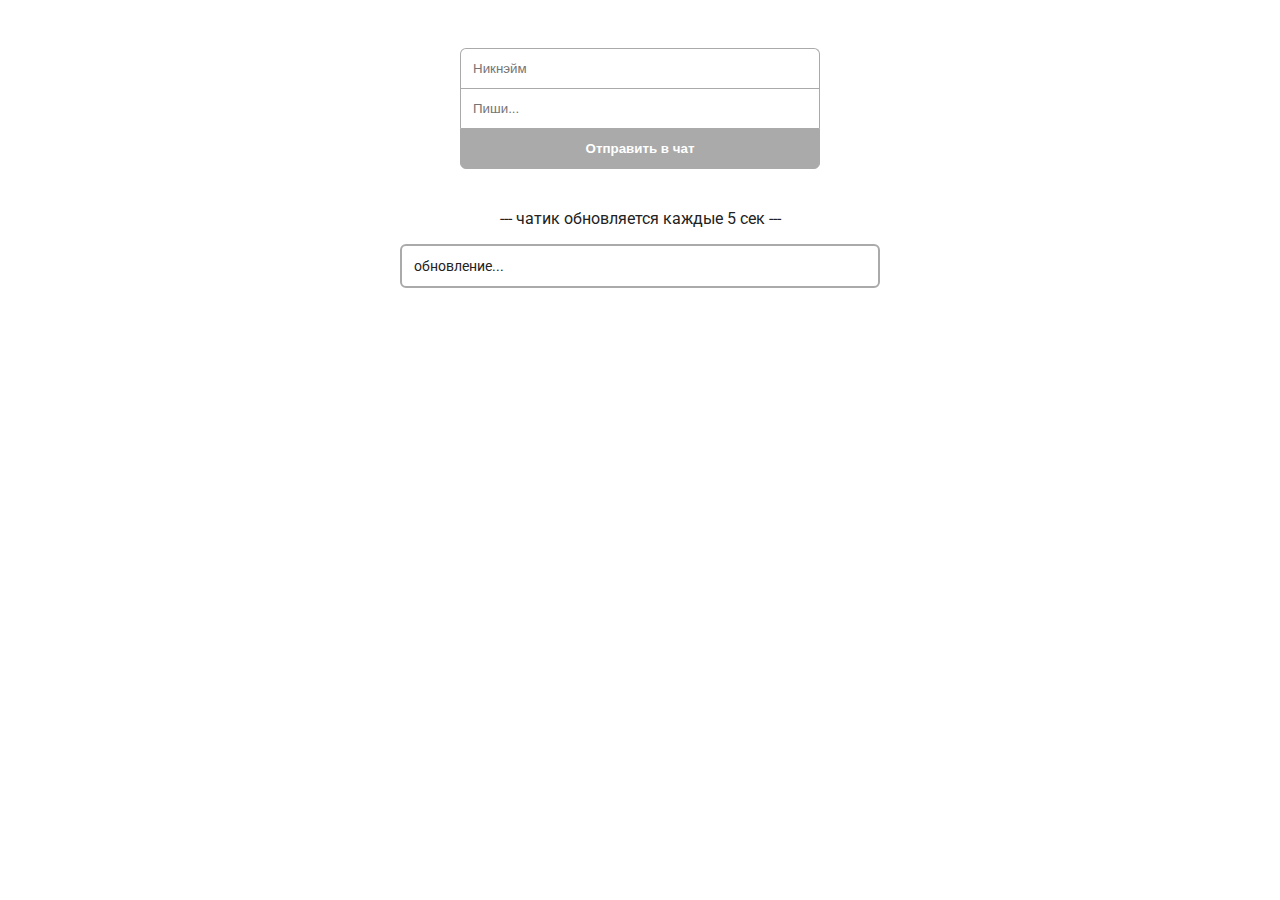
<file: chat/index.html>
<!DOCTYPE html>
<html>

<head>
    <title>chat</title>
    <meta charset="utf-8" />
    <meta http-equiv="X-UA-Compatible" content="IE=edge" />
    <meta name="viewport" content="width=device-width, initial-scale=1" />
    <meta http-equiv="Cache-control" content="no-cache">
    <meta http-equiv="Expires" content="-1">
    <link rel="shortcut icon" href="../www/img/logo/favicon.svg">
    <link rel="stylesheet" type="text/css" href="style/style.css">
    <script type="text/javascript" src="../www/js/jquery.min.js"></script>
</head>

<body>
    <div align="center" class="block">
        <p id="note"></p>
        <input id="login" type="text" placeholder="Никнэйм" autocomplete="off" required /><br />
        <input id="text" type="text" placeholder="Пиши..." autocomplete="off" required /><br />
        <input id="send" type="button" value="Отправить в чат" onclick="getData();" />

        <div style="width:100%;" align="center">
            <p>--- чатик обновляется каждые 5 сек ---</p>
            <div id="content">обновление...</div>
        </div><br><br>

    </div>
    <script>
        setInterval(function() {
            let date = new Date().getTime() / 1000;
            let link = 'text/content.txt?cache=' + date;
            let xhr = new XMLHttpRequest();
            xhr.open('GET', link, false);
            xhr.send();
            let list = xhr.responseText;
            document.getElementById('content').innerHTML = list;
        }, 5000);

        function getData() {

            let login = document.getElementById('login').value;
            let text = document.getElementById('text').value;
            let send = document.getElementById('send');
            let note = document.getElementById('note');

            if (text != '' && login != '') {

                let dataes = '<b>' + login + '</b>: ' + text;
                $.ajax({
                    type: "POST",
                    url: "add.php",
                    data: 'data=' + dataes,
                    success: function(response) {
                        return;
                    }
                });
                send.value = 'Отправлено!';
                console.log('send');
                send.style.background = 'green';
                send.style.borderColor = 'green';

                document.getElementById('text').value = '';
                setTimeout(function() {
                    send.value = 'Отправить в чат';
                    send.style.background = '#999';
                    send.style.borderColor = '#999';
                }, 2000);
            }
            else {
                note.innerHTML = 'Заполните поля!';
                setTimeout(function() {
                    note.innerHTML = '';
                }, 2000);
            }
        }
    </script>
</body>

</html>
</file>
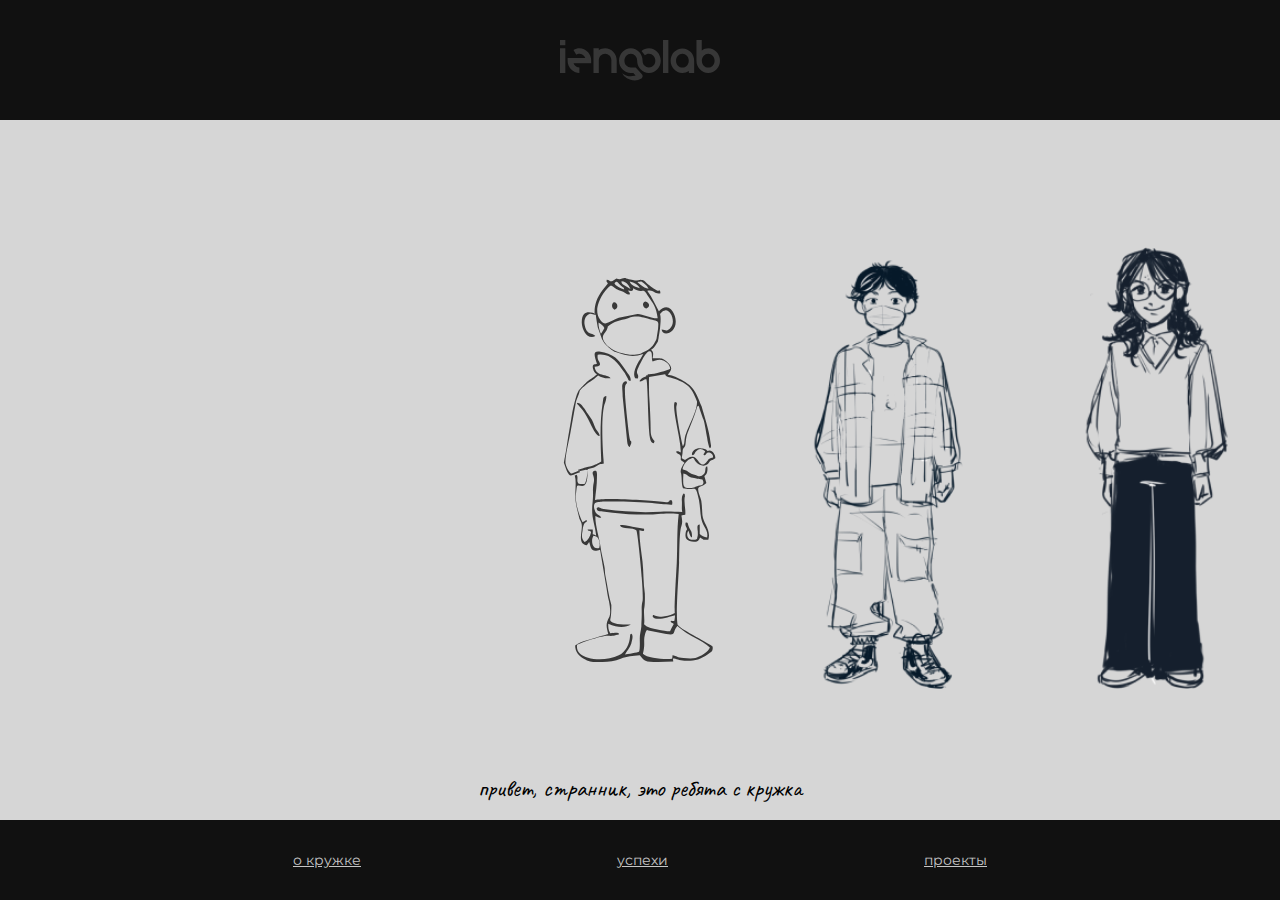
<file: www/index.html>
<!DOCTYPE html>
<html lang="ru">

<head>
    <meta charset="UTF-8">
    <meta name="viewport" content="width=device-width, initial-scale=1.0">
    <meta http-equiv="X-UA-Compatible" content="ie=edge">
    <title>iengolab</title>
    <link rel="shortcut icon" href="img/logo/favicon.svg">
    <link rel="preconnect" href="https://fonts.googleapis.com">
    <link rel="preconnect" href="https://fonts.gstatic.com" crossorigin>
    <!-- подключаем шрифты Montserrat и Caveat -->
    <link href="https://fonts.googleapis.com/css2?family=Caveat&family=Montserrat:wght@400;700&display=swap" rel="stylesheet">
    <link rel="stylesheet" href="css/style.css">
    <!-- файл скачан с https://ajax.googleapis.com/ajax/libs/jquery/1/jquery.min.js -->
    <script type="text/javascript" src="js/jquery.min.js"></script>
</head>

<body>

    <div class="wrapper">
        <div class="header">
            <img src="img/logo/iengolab.svg" alt="">
        </div>
        <div class="main" id="main">
            <div class="content">
                <div class="person"></div>
                <div class="circle"></div>
            </div>
            <div class="content__desc">
                привет, странник, это ребята с кружка
            </div>
        </div>
        <div class="footer">
            <div class="footer_nav">о кружке</div>
            <div class="footer_nav">успехи</div>
            <div class="footer_nav">проекты</div>
        </div>
    </div>
    <!-- подключаем файл с js-скриптами -->
    <script src="js/script.js"></script>
</body>

</html>
</file>
<file: chat/style/style.css>
@import url('https://fonts.googleapis.com/css2?family=Roboto:wght@400;700&display=swap');

body {
    width: 100%;
    margin: 0px;
    padding: 0;
    align-items: center;
    font-family: 'Roboto', sans-serif;
    color: #222;
}

input {
    padding: 12px;
    width: 100%;
    max-width: 360px;
    border: 1px solid #aaa;
    box-sizing: border-box;
}

.block {
    width: 100%;
    box-sizing: border-box;
    text-align: center;
    padding: 12px;
}

#note {
    color: red;
    font-size: 12px;
}

#content {
    width: 100%;
    max-width: 480px;
    border: 2px solid #aaa;
    border-radius: 6px;
    box-sizing: border-box;
    padding: 12px;
    font-size: 14px;
    text-align: left;
}

#content b {
    color: red;
}

#content p {
    color: #aaa;
    font-size: 12px;
    margin: 0px;
}

#login {
    margin-top: 24px;
    border-radius: 6px 6px 0px 0px;
}

input[type="text"] {
    border-bottom: 0px;
}

input[type="button"] {
    margin-bottom: 24px;
    border-radius: 0px 0px 6px 6px;
    cursor: pointer;
    font-weight: bold;
    background: #aaa;
    transition: 0.25s;
    color: white;
}

@media only screen and (max-device-width: 480px) {
    img {
        margin: 12px;
        height: 80px;
    }

    img:hover {
        height: 120px;
    }
}
</file>
<file: www/css/style.css>
body {
    margin: 0;
    font-family: 'Montserrat';
    /*  vh - сокращение от view-height,
        то есть максимальная видимая высота окна
        vw - соответственно view-width */
    max-height: 100vh;
    width: 100%;
}

.wrapper {
    display: flex;
    flex-direction: column;
    max-height: 100vh;
    width: 100%;
}

.header {
    background: #111111;
    display: flex;
    align-items: center;
    justify-content: center;
    min-height: 120px;
    z-index: 1001;
}

.main {
    flex-grow: 1;
    display: flex;
    align-items: center;
    background: #D6D6D6;
    width: 100%;
    height: calc(100vh - 200px);
    box-sizing: border-box;
    justify-content: center;
    flex-direction: column;
}

.circle {
    position: fixed;
    left: 0px;
    top: 0px;
    width: 240px;
    height: 240px;
    background: #f4f4f4;
    border-radius: 50%;
    background: radial-gradient(50% 50% at 50% 50%, #F4F4F4 0%, rgba(255, 255, 255, 0) 100%);
    transition: 0.25s;
    z-index: 1000;
}

.content {
    width: 100%;
    height: calc(100% - 64px);
}

.content__desc {
    display: flex;
    justify-content: center;
    align-items: center;
    width: 100%;
    height: 100%;
    max-height: 64px;
    font-family: 'Caveat';
    font-style: normal;
    font-weight: 400;
    font-size: 24px;
    line-height: 20px;
    box-sizing: border-box;
}

.content__desc div {
    color: #f4f4f4;
    padding: 8px 24px;
    box-sizing: border-box;
    background: #D64646;
    border-radius: 4px;
    cursor: pointer;
    z-index: 1001;
    transition: 0.25s;
    font-family: 'Montserrat';
    font-size: 16px;
    opacity: 0.75;
}

.content__desc div:hover {
    opacity: 1;
}

.person {
    display: flex;
    align-items: flex-end;
    justify-content: flex-start;
    flex-direction: row;
    width: auto;
    height: 100%;
    overflow: auto;
    overflow-y: hidden;
    flex-wrap: nowrap;
    padding: 0px 50%;
    z-index: 1001;
}

.person::-webkit-scrollbar {
    /* width: 4px; */
    height: 4px;
    background-color: rgba(244, 244, 244, 0.5);
    opacity: 0.5;
}

.person::-webkit-scrollbar-thumb {
    background: #111;
    opacity: 0.5;
    border-radius: 2px;
    cursor: none;
}

.person__card {
    width: auto;
    height: 95%;
    box-sizing: border-box;
    transition: 0.75s;
    z-index: 1001;
    cursor: pointer;
    padding: 8px 24px;
    position: relative;
}

.person__img {
    height: 90%;
    transition: 0.25s;
}

.person__img img,
.person__img object,
.person__img svg {
    height: 100%;
}

.person__img_light {
    position: absolute;
    top: 120px;
    left: 0px;
    width: calc(100%);
}

.person__name {
    text-align: center;
    font-family: 'Caveat';
    font-style: normal;
    font-weight: 400;
    font-size: 24px;
    transition: 0.25s;
    height: 10%;
    box-sizing: border-box;
    display: flex;
    justify-content: center;
    align-items: flex-start;
    padding-top: 4px;
    opacity: 0;
}

.footer {
    background: #111111;
    display: flex;
    align-items: center;
    justify-content: center;
    min-height: 80px;
    flex-direction: row;
    z-index: 1001;
}

.footer_nav {
    font-style: normal;
    font-weight: 400;
    font-size: 14px;
    color: rgba(244, 244, 244, 0.8);
    margin: 0 10%;
    text-decoration: underline;
    cursor: pointer;
}

path {
    transition: 0.25s;
}

/* стили для экранов с максимальной шириной в 480 пикселей */
@media screen and (max-width: 480px) {

    .main {
        padding: 0px;
    }

    .person__card {
        padding: 8px 16px;
    }

    .footer_nav {
        margin: 0 4%;
    }

}
</file>
